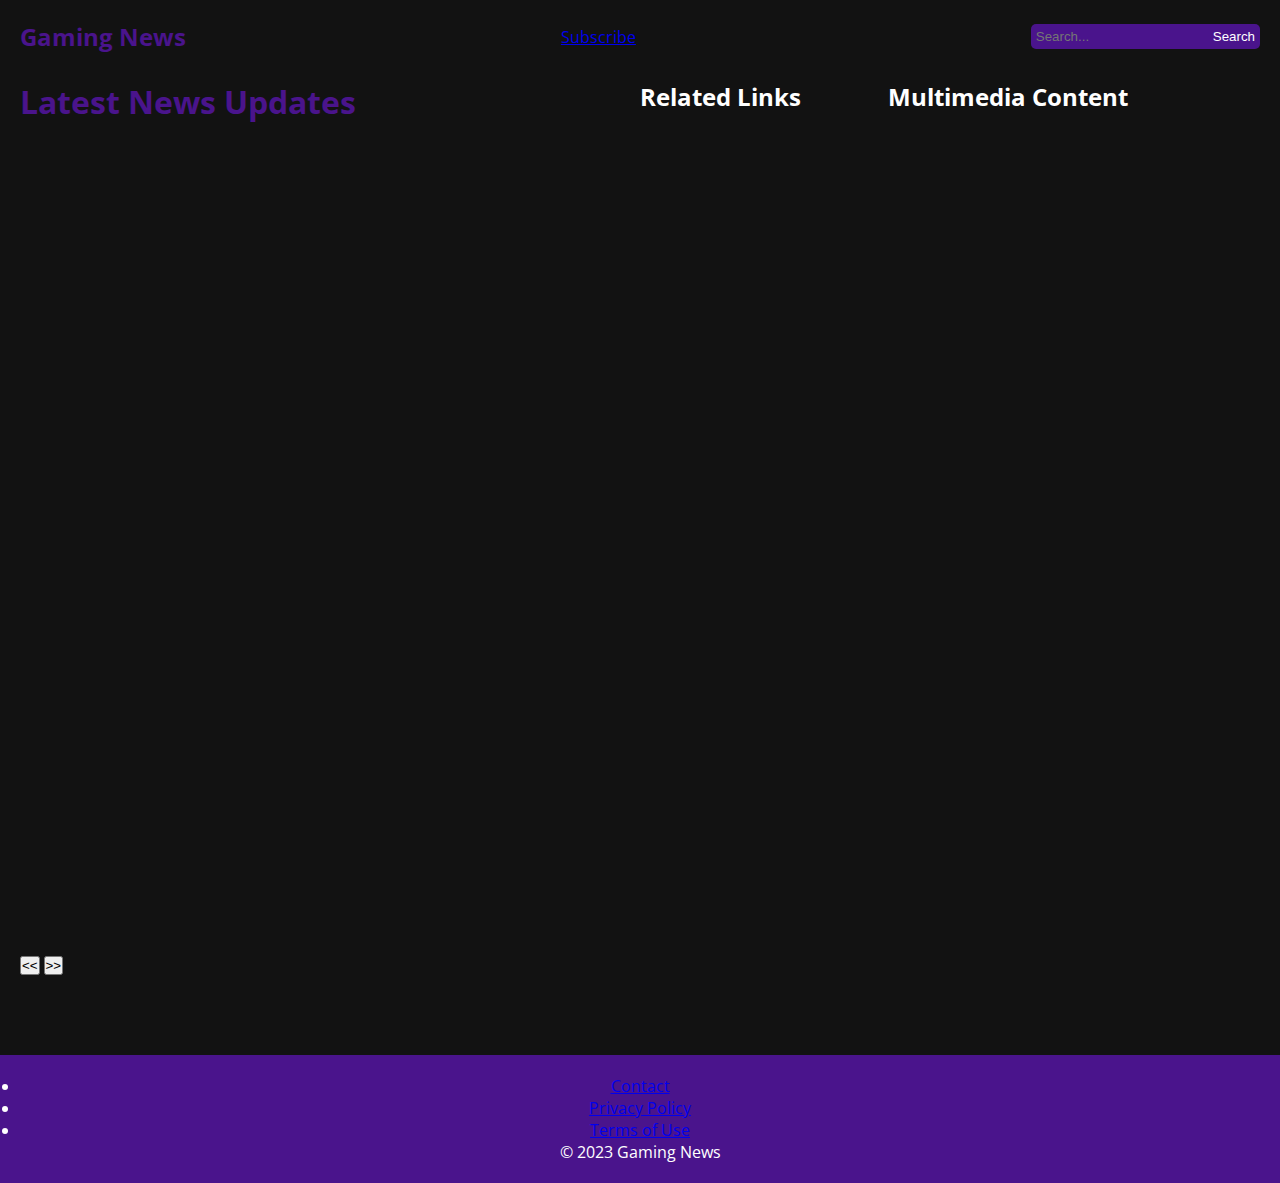
<file: about.html>
<!DOCTYPE html>
<html lang="en">
<head>
    <meta charset="UTF-8">
    <meta name="viewport" content="width=device-width, initial-scale=1.0">
    <link rel="stylesheet" href="about.css">
    <script src="about.js" defer></script>
    <link rel="preconnect" href="https://fonts.googleapis.com">
    <link rel="preconnect" href="https://fonts.gstatic.com" crossorigin>
    <link href="https://fonts.googleapis.com/css2?family=Open+Sans:wght@400;700&display=swap" rel="stylesheet">
    <title>Gaming News</title>
</head>
<body>
    <header>
        <nav>
            <div class="navbar">
                <a href="/" id="navbar-logo">Gaming News</a>
                <ul>
                    <li><a href="#">Subscribe</a></li>
                </ul>
                <div id="search-bar">
                    <input type="text" name="search" placeholder="Search...">
                    <button type="button" id="search-button">Search</button>
                </div>
            </div>
        </nav>
    </header>

    <main>
        <section class="latest-news">
            <h1>Latest News Updates</h1>
            <div class="scroll-container">
                <div id="section-one-news" class="section">
                    <h2>Mortal Kombat 1 Release</h2>
                    <p>Prepare for the highly anticipated release of Mortal
                        Kombat 1 on September 19th. This legendary game will
                        be accessible on various gaming platforms, including PS5,
                        Xbox Series X|S, Switch, and PC. Get ready to embark on a
                        thrilling combat adventure across these diverse devices.</p>
                </div>
                <div id="section-two-news" class="section">
                    <h2>Unveiling "One Piece Odyssey"</h2>
                    <p>Prepare to embark on an epic gaming adventure as
                       "One Piece Odyssey" sets sail on January 13th.
                        This highly anticipated game is making waves on 
                        PlayStation 4, PlayStation 5, Windows PC, and 
                        Xbox Series X. Join Luffy and his crew in this 
                        thrilling odyssey through a world of pirates, 
                        treasures, and unforgettable challenges. Stay tuned 
                        for an unforgettable gaming experience!</p>
                </div>
                <div class="section">
                    <h2>Section 3</h2>
                    <p>This is the content of section three</p>
                </div>
                <div class="section">
                    <h2>Section 4</h2>
                    <p>This is the content of section four</p>
                </div>
                <div class="section">
                    <h2>Section 5</h2>
                    <p>This is the content for section five</p>
                </div>
                <div class="section">
                    <h2>Section 6</h2>
                    <p>This is the content of section six</p>
                </div>
            </div>
            </div>
            <button id="scroll-left-btn">&lt;&lt;</button>
            <button id="scroll-right-btn">&gt;&gt;</button>
        </section>

        <aside>
            <h2>Related Links</h2>
            <!-- Add your related links and articles here -->
        </aside>

        <section class="multimedia-content">
            <h2>Multimedia Content</h2>
            <!-- Add multimedia content (images, slideshows, game plays, infographics) here -->
        </section>
    </main>

    <footer>
        <div class="footer-content">
            <ul>
                <li><a href="#">Contact</a></li>
                <li><a href="#">Privacy Policy</a></li>
                <li><a href="#">Terms of Use</a></li>
            </ul>
        </div>
        &copy; 2023 Gaming News
    </footer>
</body>
</html>
</file>
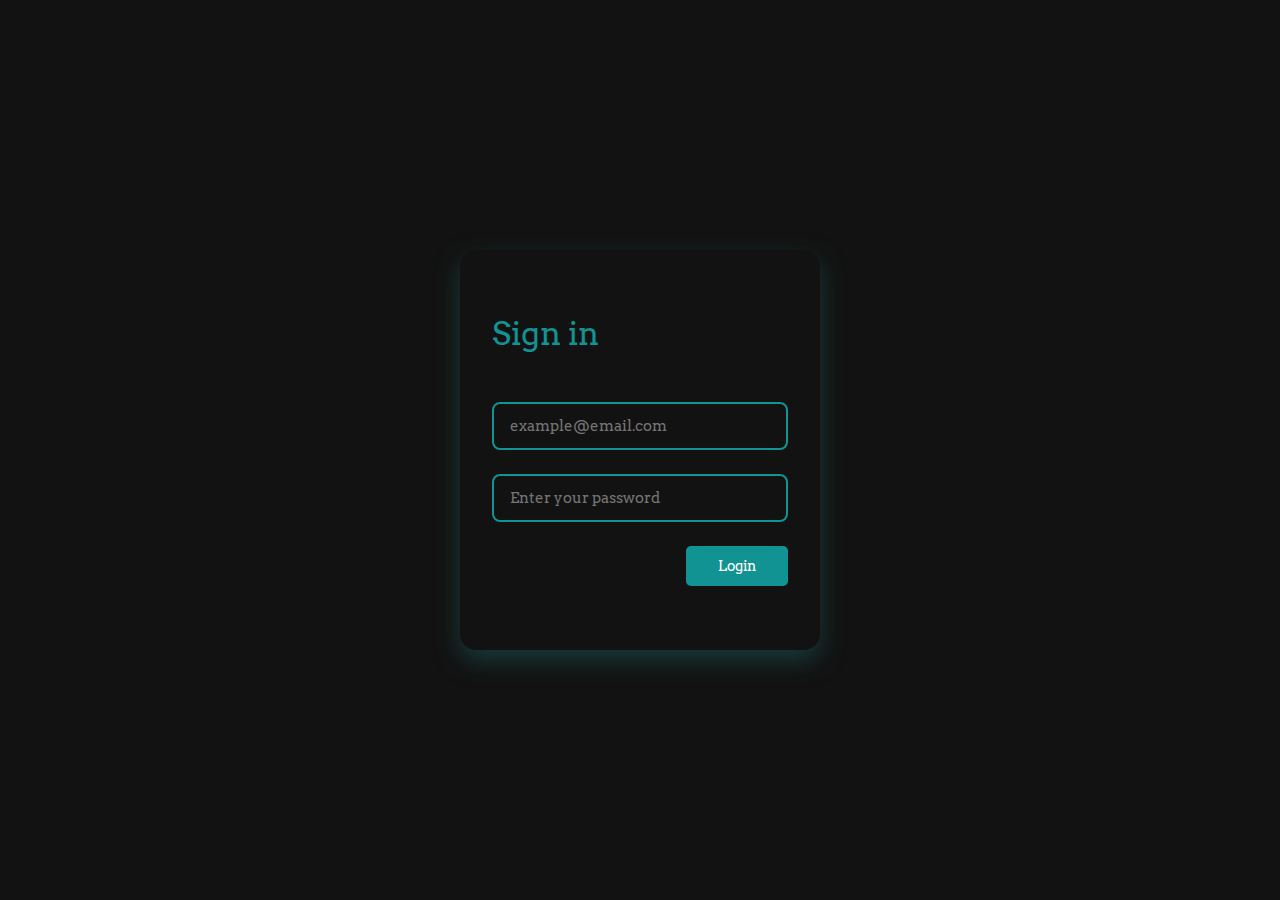
<file: joinnow.html>
<!DOCTYPE html>
<html lang="en">
<head>
    <meta charset="UTF-8">
    <meta name="viewport" content="width=device-width, initial-scale=1.0">
    <title>Join now</title>
    <link rel="stylesheet" href="style.css">
   <!-- <script src="https://kit.fontawesome.com/11b326c497.js" crossorigin="anonymous"></script> -->
   <link rel="preconnect" href="https://fonts.googleapis.com">
   <link rel="preconnect" href="https://fonts.gstatic.com" crossorigin>
   <link href="https://fonts.googleapis.com/css2?family=Arvo:wght@400;700&family=Roboto+Mono:wght@400;700&family=Source+Code+Pro:wght@300;700&display=swap" rel="stylesheet">
</head>
<body>
    <div class="login-container">
        <form action="" class="login-form">
            <h1 class="login-title">Sign in</h1>

            <div class="input-group">
                <input type="text" class="input-field" placeholder="example@email.com" id="email"/>
                <label for="email" class="input-label"></label>
            </div>

            <div class="input-group">
                <input 
                type="text" 
                class="input-field"
                placeholder="Enter your password"
                id="password"
                />
                <label for="password" class="input-label"></label>
            </div>

            <input type="submit" class="submit-button" value="Login">
        </form>
    </div>
</body>
</html>
</file>
<file: style.css>
* {
    box-sizing: border-box;
    margin: 0;
    font-family: 'Arvo', serif;
}
.navbar {
    background: #121212;
    height: 80px;
    display: flex;
    justify-content: center;
    align-items: center;
    font-size: 16px;
    position: sticky;
    top: 5;
    z-index: 999;
}

.navbar__container {
    display: flex;
    justify-content: space-between;
    height: 80px;
    z-index: 1;
    width: 100%;
    max-width: 1300px;
    margin: 0 auto;
    padding: 0 50px;
}

#navbar__logo {
    background-color: #b283f4;
    background-image: linear-gradient(to top, #b283f4 40%, #068383 60%);
    background-size: 100%;
    -webkit-background-clip: text;
    -moz-background-clip: text;
    -webkit-text-fill-color: transparent;
    -moz-text-fill-color: transparent;
    display: flex;
    align-items: center;
    cursor: pointer;
    text-decoration: none;
    font-size: 2rem;
}

.fa-gem {
    margin-right: 0.5rem;
}

.navbar__menu {
    display: flex;
    align-items: center;
    list-style: none;
    text-align: center;
}

.navbar__item {
    height: 80px;
}

.navbar__links {
    color: #fff;
    display: flex;
    align-items: center;
    justify-content: center;
    text-decoration: none;
    padding: 0 1rem;
    height: 100%;
}

.navbar__btn {
    display: flex;
    justify-content: center;
    align-items: center;
    padding: 0 1rem;
    width: 100%;
}

.button {
    display: flex;
    justify-content: center;
    align-items: center;
    text-decoration: none;
    padding: 10px 20px;
    height: 100%;
    width: 100%;
    border: none;
    outline: none;
    border-radius: 4px;
    background: linear-gradient(to top, #b721ff 0%, #8c56c7 100%);
    color: #fff;
}

.button:hover {
    background: #068383;
    transition: all 0.5s ease-in-out;
}

.navbar__links:hover {
    color: #8a4bd1;
    transition: all 0.3s ease;
}

@media screen and (max-width: 960px) {
    .navbar__container {
        display: flex;
        justify-content: space-between;
        height: 80px;
        z-index: 1;
        width: 100%;
        max-width: 1300px;
        padding: 0;
    }

    .navbar__menu {
        display: grid;
        grid-template-columns: auto;
        margin: 0;
        width: 100%;
        position: absolute;
        top: -1000px;
        opacity: 0;
        transition: all 0.5s ease;
        height: 50vh;
        z-index: -1;
        background: #131313;
    }

    .navbar__menu.active {
        background: #131313;
        top: 100%;
        opacity: 1;
        transition: all 0.5s ease;
        z-index: 99;
        height: 60vh;
        font-size: 1.6rem;
    }

    #navbar__logo {
        padding-left: 25px;
    }

    .navbar__toggle .bar {
        width: 25px;
        height: 3px;
        margin: 5px auto;
        transition: all 0.3s ease-in-out;
    }

    #first-bar {
        background-color: #17bebe;
    }

    #second-bar {
        background-color: #fff;
    }

    #third-bar {
        background-color: #7f1acd;
    }
    .navbar__item {
        width: 100%;
    }

    .navbar__links {
        text-align: center;
        padding: 2rem;
        width: 100%;
        display: table;
    }

    #mobile-menu {
        position: absolute;
        top: 20%;
        right: 5%;
        transform: translate(5%, 20%);
    }

    .navbar__btn {
        padding-bottom: 2rem;
    }

    .button {
        display: flex;
        justify-content: center;
        align-items: center;
        width: 80%;
        height: 80px;
        margin: 0;
    }

    .navbar__toggle .bar {
        display: block;
        cursor: pointer;
    }

    #mobile-menu.is-active .bar:nth-child(2) {
        opacity: 0;
    }

    #mobile-menu.is-active .bar:nth-child(1) {
        transform: translateY(8px) rotate(45deg);
    }

    #mobile-menu.is-active .bar:nth-child(3) {
        transform: translateY(-8px) rotate(-45deg);
    }
}

/* Hero Section CSS */
.main {
    background-color: #141414;
}

.main__container {
    display: grid;
    grid-template-columns: 1fr 1fr;
    align-items: center;
    justify-self: center;
    margin: 0 auto;
    height: 90vh;
    background-color: #141414;
    z-index: 1;
    width: 100%;
    max-width: 1300px;
    padding: 0 50px;
}

.main__content h1 {
    font-size: 4rem;
    background-color: #068383;
    background-image: linear-gradient(to top, #068383 0%, #b0d6d6 100%);
    background-size: 100%;
    -webkit-background-clip: text;
    -moz-background-clip: text;
    -webkit-text-fill-color: transparent;
    -moz-text-fill-color: transparent;
}


.main__content h2 {
    font-size: 4rem;
    background-color: #068383;
    background-image: linear-gradient(to top, #7d0eb0 0%, #ad93c9 100%);
    background-size: 100%;
    -webkit-background-clip: text;
    -moz-background-clip: text;
    -webkit-text-fill-color: transparent;
    -moz-text-fill-color: transparent;
}

.main__content p {
    margin-top: 1rem;
    font-size: 2rem;
    font-weight: 700;
    color: #fff;
}

.main__btn {
    font-size: 1rem;
    background-image: linear-gradient(to top, #b721ff 0%, #8c56c7 100%);
    padding: 14px 32px;
    border: none;
    border-radius: 4px;
    color: #fff;
    margin-top: 2rem;
    cursor: pointer;
    position: relative;
    transition: all 0.35s;
    outline: none;
}

.main__btn a {
    position: relative;
    z-index: 2;
    color: #fff;
    text-decoration: none;
}

.main__btn:after {
    position: absolute;
    content: '';
    top: 0;
    left: 0;
    width: 0;
    height: 100%;
    background: #068383;
    transition: all 0.35s;
    border-radius: 4px;
}

.main__btn:hover {
    color: #fff;
}

.main__btn:hover:after {
    width: 100%;
}

.main__img--container {
    text-align: center;
}

#main__img {
    height: 80%;
    width: 80%;
}

/* Moble Responsive */
@media screen and (max-width: 768px) {
    .main__container {
        display: grid;
        grid-template-columns: auto;
        align-items: center;
        justify-self: center;
        width: 100%;
        margin: 0 auto;
        height: 70%;
    }

    .main__content {
        text-align: center;
        margin-bottom: 4rem;
    }

    .main_content h1 {
        font-size: 2.5rem;
        margin-top: 2rem;
    }

    .main__content h2 {
        font-size: 3rem;
    }

    .main__content p {
        margin-top: 1rem;
        font-size: 1.5rem;
    }

    @media screen and (max-width: 480px) {
        .main_content h1 {
            font-size: 2rem;
            margin-top: 3rem;
        }
    
        .main__content h2 {
            font-size: 2rem;
        }
    
        .main__content p {
            margin-top: 2rem;
            font-size: 1.5rem;
        }

        .main__btn {
            padding: 12px 36px;
            margin: 2.5rem 0;
        }
    }
}

/* Sercices Section */
.services {
    background: #141414;
    display: flex;
    flex-direction: column;
    align-items: center;
    height: 100%;
    padding: 2rem 0;
}

.services h1 {
    background-color: #4a148c;
    background-image: linear-gradient(to right, 
    #ddc7ee 0%, 
    #cfaee8 0%,
    #b085d1 21%,
    #8355a7 52%,
    #5b2684 78%,
    #6911ac 100%);
    background-size: 100%;
    margin-bottom: 5rem;
    font-size: 2.5rem;
    -moz-text-fill-color: transparent;
    border: #121212;
    border-radius: 3px;
}

.services__container {
    display: flex;
    justify-content: center;
    flex-wrap: wrap;
    position: relative;
}

.services__card {
    margin: 1rem;
    height: 420px;
    width: 400px;
    border-radius: 4px;
    background-image: linear-gradient(to bottom,
    rgba(0,0,0,0) 0%,
    rgba(17,17,17,0.6) 100% ),
    url('/images/pic4.jpg');
    background-size: cover;
    position: relative;
    color: #fff;
}

.services__card a {
    text-decoration: none;
    color: #fff;
}

.services__card:nth-child(2) {
    background-image: linear-gradient(to bottom,
    rgba(0,0,0,0), 0%,
     rgba(17,17,17,0.6)100%),
      url('/images/pic2.jpg');
}

.services__card:nth-child(3) {
    background-image: linear-gradient(to bottom,
    rgba(0,0,0,0), 0%,
     rgba(17,17,17,0.6)100%),
      url('/images/gameupdatepic.jpg');
}

.services h2 {
    position: absolute;
    top: 330px;
    left: 30px;
}

.services h3 {
    color: #5be9e9;
}

.services__card p {
    position: absolute;
    top: 380px;
    left: 30px;
}

.services__card button {
    color: #fff;
    padding: 10px 20px;
    border: none;
    outline: none;
    border-radius: 4px;
    background: #1de6e6;
    position: absolute;
    top: 440px;
    left: 30px;
    font-size: 1rem;
    cursor: pointer;
}

.services__card:hover {
    transform: scale(1.100);
    transition: 0.2s ease-in;
    cursor: pointer;
}

@media screen and (max-width: 960px) {
    .services {
        height: 1800px;
    }

    .services h1 {
        font-size: 2rem;
        margin-top: 12rem;
    }
}

@media screen and (max-width: 480px) {
    .services {
        height: 1400px;
    }

    .services h1 {
        font-size: 1.2rem;
    }

    .services__card {
        width: 300px;
    }
}

/* Footer CSS */
.footer__container {
    background-color: #141414;
    padding: 5rem 0;
    display: flex;
    flex-direction: column;
    justify-content: center;
    align-items: center;
    position: relative;
}

#footer__logo {
    color: #fff;
    display: flex;
    align-items: center;
    cursor: pointer;
    text-decoration: none;
    font-size: 2rem;
}

.footer__links {
    width: 100%;
    max-width: 1000px;
    display: flex;
    justify-content: center;
}

.footer__link--wrapper {
    display: flex;
}

.footer__link--items {
    display: flex;
    flex-direction: column;
    align-items: flex-start;
    margin: 16px;
    text-align: left;
    width: 160px;
    box-sizing: border-box;
}

.footer__link--items h2 {
    margin-bottom: 16px;
}

.footer__link--items > h2 {
    color: #fff;
}

.footer__link--items a {
    color: #fff;
    text-decoration: none;
    margin-bottom: 0.5rem;
}

.footer__link--items a:hover {
    color: #e9e9e9;
    transition: 0.3s ease-out;
}

/* Social icons */
.social__icon--link {
    color: #fff;
    font-size: 24px;
}

.social__media {
    max-width: 1000px;
    width: 100%;
}

.social__media--wrap {
    display: flex;
    justify-content: space-between;
    align-items: center;
    width: 90%;
    max-width: 1000px;
    margin: 40px auto 0 auto;
}

.social__icons {
    display: flex;
    justify-content: space-between;
    align-items: center;
    width: 240px;
}

.social__logo {
    color: #fff;
    justify-self: flex-start;
    margin-left: 20px;
    cursor: pointer;
    text-decoration: none;
    font-size: 2rem;
    display: flex;
    align-items: center;
    margin-bottom: 16px;
}

.website__rights {
    color: #fff;
}

@media screen and (max-width: 820px) {
    .footer__links {
        padding-top: 2rem;
    }

    #footer__logo {
        margin-bottom: 2rem;
    }

    .website__rights {
        margin-bottom: 2rem;
    }

    .footer__link--wrapper {
        flex-direction: column;
    }

    .social__media--wrap {
        flex-direction: column;
    }
}

@media screen and (max-width: 480px) {
    .footer__link--items {
        margin: 0;
        padding: 10px;
        width: 100%;
    }
}

/* Sign in section */
body .login-container {
    margin: 0;
    padding: 0;
    font-family: 'Source Code Pro', monospace;
}

.login-container {
    display: flex;
    justify-content: center;
    align-items: center;
    height: 100vh;
    background-color: #121212;
}

.login-form {
    width: 360px;
    padding: 4rem 2rem;
    border-radius: 1rem;
    box-shadow: 0 10px 25px #1a3939;
}

.login-title {
    font-weight: 400;
    margin-bottom: 3rem;
    color: #129393;
}

.input-group {
    position: relative;
    height: 48px;
    margin-bottom: 1.5rem;
}


.input-field {
    position: absolute;
    top: 0;
    left: 0;
    width: 100%;
    height: 100%;
    font-size: 15px;
    border: 2px solid #129393;
    border-radius: .5rem;
    outline: none;
    padding: 1rem;
    background:none;
    z-index: 1;
}

.input-label {
    position: absolute;
    left: 1rem;
    top: 1rem;
    padding: 0 .25rem;
    background-color: #129393;
    color: #068383;
    font-size: 14px;
    transition: .3s;
}


.submit-button {
    display: block;
    margin-left: auto;
    padding: .75rem 2rem;
    outline: none;
    border: none;
    background-color: #129393;
    color: #fff;
    font-size: 14px;
    border-radius: 5px;
    cursor: pointer;
    transition: .3s;
}

.submit-button:hover {
    box-shadow: 0 10px 30px #1de6e6;
}

.input-field:focus + .inpput-label,
.input-field:not(:placeholder-shown).input-field:not(:focus) + .input-label {
    top: -.5rem;
    left: .8rem;
    color: #27c0c0;
    font-size: 4px;
    font-weight: 500;
    z-index: 10;
}

.input-field:focus {
    border: 1.5px solid #4a148c
}
</file>
<file: about.css>
/* Reset default styles */
* {
    margin: 0;
    padding: 0;
    box-sizing: border-box;
}

body {
    font-family: 'Open Sans', sans-serif;
    background-color: #121212;
    color: white;
}

header {
    position: fixed;
    top: 0;
    left: 0;
    width: 100%;
    background-color: #121212;
    z-index: 1;
}

.navbar {
    display: flex;
    justify-content: space-between;
    align-items: center;
    padding: 20px;
}

#navbar-logo {
    font-size: 24px;
    font-weight: bold;
    color: #4a148c;
    text-decoration: none;
}

.navbar ul {
    list-style: none;
}

.navbar ul li {
    display: inline;
    margin-right: 20px;
}

#search-bar {
    display: flex;
    align-items: center;
    background-color: #4a148c;
    border-radius: 5px;
    padding: 5px;
}

#search-bar input {
    border: none;
    background-color: transparent;
    color: white;
}

#search-button {
    border: none;
    background-color: transparent;
    color: white;
    cursor: pointer;
}

main {
    padding: 80px 20px;
    display: flex;
    justify-content: space-between;
}

.latest-news {
    flex: 1;
    margin-right: 20px;
}

.latest-news h1 {
    font-size: 32px;
    margin-bottom: 20px;
    color: #4a148c;
}

.scroll-container {
    display: flex;
}

/* Style your news sections here */

aside {
    flex-basis: 20%;
}

.multimedia-content {
    flex-basis: 30%;
}

footer {
    text-align: center;
    background-color: #4a148c;
    padding: 20px;
    color: white;
}

.scroll-container {
    display: flex;
    flex-wrap: nowrap;
    width: 100%;
    height: 90vh;
    /*overflow-x: hidden;*/
    transition: transform 0.5s ease-in-out;
}

.section {
    flex: 0 0 100%;
    padding: 20px;
    box-sizing: border-box;
    display: none;
    height: 570px;
    background-color: #06d3d3;
    border-radius: 10px;
}


#section-one-news {
    background-image: url('/images/Mortal\ Kombat\ 1.jpg');
    color: #fff;
    background-repeat: no-repeat;
    background-size: cover;
    background-position: center;
    margin-right: 100px;
    
}

#section-two-news {
    background-image: url('/images/one\ piece\ odyssey.jpg');
    color: #000000;
    background-repeat: no-repeat;
    background-size: cover;
    background-position: center;
}
</file>
